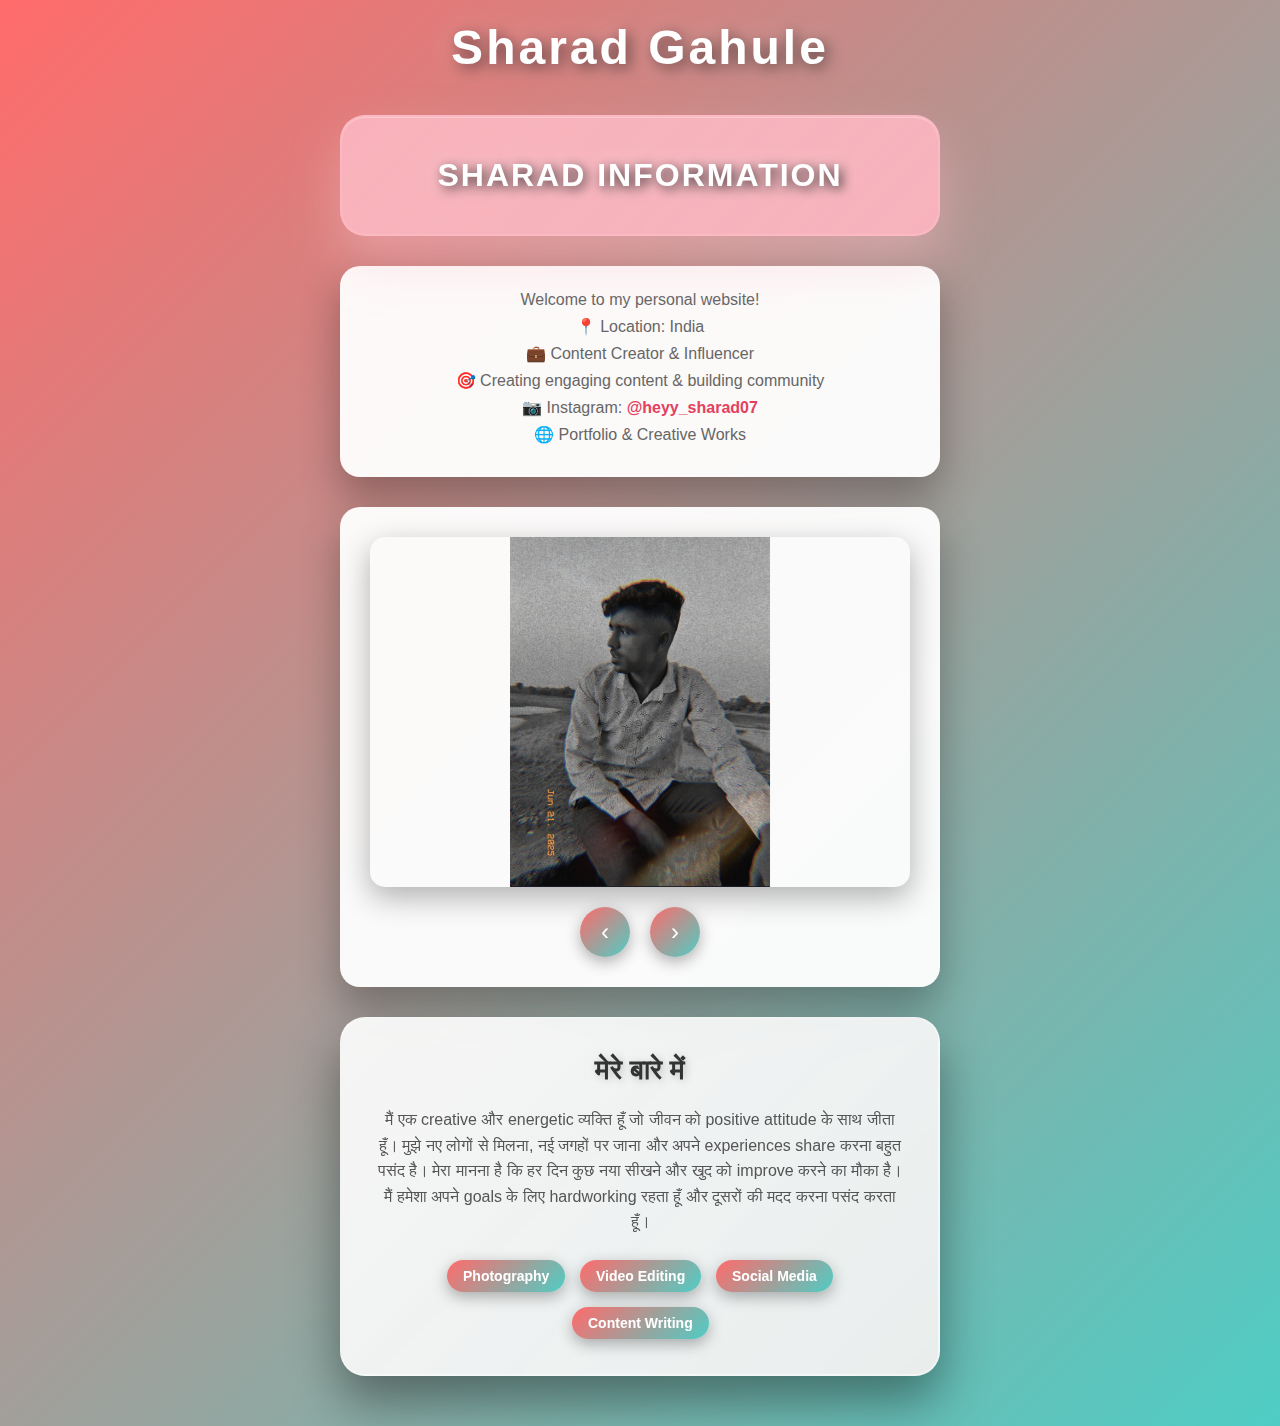
<file: soft/index.html>
<!DOCTYPE html>
<html lang="hi">
<head>
    <meta charset="UTF-8">
    <meta name="viewport" content="width=device-width, initial-scale=1.0">
    <title>Sharad Gahule - Portfolio</title>
    <link rel="stylesheet" href="style.css">
</head>
<body>
    <div class="container">
        <h1 class="main-title">Sharad Gahule</h1>
        <div class="title-section">
            <h3 class="animated-title">SHARAD INFORMATION</h3>
        </div>
        <div class="info-section">
            <div class="profile">
                <p>Welcome to my personal website!</p>
                <p>📍 Location: India</p>
                <p>💼 Content Creator & Influencer</p>
                <p>🎯 Creating engaging content & building community</p>
                <p>📷 Instagram: <a href="https://instagram.com/heyy_sharad07" target="_blank" class="insta-link">@heyy_sharad07</a></p>
                <p>🌐 Portfolio & Creative Works</p>
            </div>
        </div>
        <div class="photo-slider">
            <div class="photo-container">
                <img src="photos/photo1.jpg" alt="Sharad Photo 1" class="photo active">
                <img src="photos/photo2.jpg" alt="Sharad Photo 2" class="photo">
                <img src="photos/photo3.jpg" alt="Sharad Photo 3" class="photo">
                <img src="photos/photo4.jpg" alt="Sharad Photo 4" class="photo">
                <img src="photos/photo5.jpg" alt="Sharad Photo 5" class="photo">
            </div>
            <div class="slider-controls">
                <button class="prev">‹</button>
                <button class="next">›</button>
            </div>
        </div>
        <div class="about-section">
            <div class="about-card">
                <h3 class="about-title">मेरे बारे में</h3>
                <p class="about-text">मैं एक creative और energetic व्यक्ति हूँ जो जीवन को positive attitude के साथ जीता हूँ। मुझे नए लोगों से मिलना, नई जगहों पर जाना और अपने experiences share करना बहुत पसंद है। मेरा मानना है कि हर दिन कुछ नया सीखने और खुद को improve करने का मौका है। मैं हमेशा अपने goals के लिए hardworking रहता हूँ और दूसरों की मदद करना पसंद करता हूँ।</p>
                <div class="skills-container">
                    <span class="skill-tag">Photography</span>
                    <span class="skill-tag">Video Editing</span>
                    <span class="skill-tag">Social Media</span>
                    <span class="skill-tag">Content Writing</span>
                </div>
            </div>
        </div>
    </div>

    <script src="script.js"></script>
</body>
</html>
</file>
<file: soft/style.css>
* {
    margin: 0;
    padding: 0;
    box-sizing: border-box;
}

body {
    font-family: Arial, sans-serif;
    background: linear-gradient(135deg, #ff6b6b 0%, #4ecdc4 25%, #45b7d1 50%, #96ceb4 75%, #ffeaa7 100%);
    background-size: 400% 400%;
    animation: gradientMove 8s ease infinite;
    min-height: 100vh;
    overflow-x: hidden;
}

.container {
    max-width: 1200px;
    margin: 0 auto;
    padding: 20px;
}

.main-title {
    text-align: center;
    color: white;
    margin-bottom: 40px;
    font-size: 48px;
    font-weight: bold;
    text-shadow: 4px 4px 15px rgba(0, 0, 0, 0.6), 0 0 30px rgba(255,255,255,0.3);
    transform: perspective(1000px) rotateX(0deg) rotateY(0deg);
    animation: mainTitle3D 5s ease-in-out infinite;
    letter-spacing: 3px;
    color: white;
    animation: mainTitle3D 5s ease-in-out infinite, titleGlow 3s ease-in-out infinite;
}

.info-section {
    background: rgba(255, 255, 255, 0.95);
    border-radius: 20px;
    padding: 25px;
    box-shadow: 0 20px 40px rgba(0, 0, 0, 0.3);
    max-width: 600px;
    margin: 0 auto 30px auto;
}

.title-section {
    background: linear-gradient(135deg, rgba(255,192,203,0.8), rgba(255,182,193,0.9));
    border-radius: 25px;
    padding: 40px 20px;
    margin: 0 auto 30px auto;
    max-width: 600px;
    backdrop-filter: blur(10px);
    border: 2px solid rgba(255,192,203,0.5);
    box-shadow: 0 25px 50px rgba(255,192,203,0.4), inset 0 1px 0 rgba(255,255,255,0.3);
}

.animated-title {
    font-size: 32px;
    font-weight: bold;
    text-align: center;
    margin: 0;
    transform: perspective(1000px) rotateX(0deg) rotateY(0deg);
    animation: title3D 4s ease-in-out infinite;
    text-shadow: 3px 3px 12px rgba(0, 0, 0, 0.5);
    color: white;
    text-shadow: 3px 3px 12px rgba(0, 0, 0, 0.8), 0 0 20px rgba(255,255,255,0.5);
    animation: title3D 4s ease-in-out infinite;
    letter-spacing: 2px;
}

.profile p {
    color: #666;
    font-size: 16px;
    margin-bottom: 8px;
    text-align: center;
}

.insta-link {
    color: #E4405F;
    text-decoration: none;
    font-weight: bold;
    transition: all 0.3s ease;
    transform: perspective(1000px) rotateX(0deg);
}

.insta-link:hover {
    color: #C13584;
    text-shadow: 0 0 10px rgba(196, 53, 132, 0.5);
    transform: perspective(1000px) rotateX(-5deg) scale(1.1);
}

.about-section {
    margin: 30px auto;
    max-width: 600px;
    perspective: 1000px;
}

.about-card {
    background: linear-gradient(135deg, rgba(255,255,255,0.9), rgba(240,240,240,0.95));
    border-radius: 25px;
    padding: 35px;
    box-shadow: 0 25px 50px rgba(0,0,0,0.4);
    transform: perspective(1000px) rotateX(0deg) rotateY(0deg);
    animation: aboutCard3D 6s ease-in-out infinite;
    border: 2px solid rgba(255,255,255,0.3);
    backdrop-filter: blur(10px);
}

.about-title {
    font-size: 28px;
    color: #333;
    text-align: center;
    margin-bottom: 20px;
    transform: perspective(1000px) rotateX(0deg);
    animation: titleFloat 4s ease-in-out infinite;
    text-shadow: 2px 2px 8px rgba(0,0,0,0.2);
}

.about-text {
    font-size: 16px;
    color: #555;
    line-height: 1.6;
    text-align: center;
    margin-bottom: 25px;
    transform: perspective(1000px) translateZ(0px);
    animation: textFloat 5s ease-in-out infinite;
}

.skills-container {
    display: flex;
    justify-content: center;
    gap: 15px;
    flex-wrap: wrap;
}

.skill-tag {
    background: linear-gradient(135deg, #ff6b6b, #4ecdc4);
    color: white;
    padding: 8px 16px;
    border-radius: 20px;
    font-size: 14px;
    font-weight: bold;
    transform: perspective(1000px) rotateX(0deg) rotateY(0deg);
    animation: skillFloat 3s ease-in-out infinite;
    box-shadow: 0 5px 15px rgba(0,0,0,0.3);
    transition: all 0.3s ease;
}

.skill-tag:hover {
    transform: perspective(1000px) rotateX(-10deg) rotateY(10deg) scale(1.1);
}

.photo-slider {
    background: rgba(255, 255, 255, 0.95);
    border-radius: 20px;
    padding: 30px;
    box-shadow: 0 20px 40px rgba(0, 0, 0, 0.3);
    max-width: 600px;
    margin: 0 auto;
}

.photo-container {
    position: relative;
    height: 350px;
    border-radius: 15px;
    box-shadow: 0 10px 30px rgba(0, 0, 0, 0.3);
    overflow: hidden;
    margin-bottom: 20px;
}

.photo {
    position: absolute;
    width: 100%;
    height: 100%;
    object-fit: contain;
    opacity: 0;
    transform: perspective(1000px) rotateY(90deg) scale(0.8);
    transition: all 0.6s cubic-bezier(0.25, 0.46, 0.45, 0.94);
}

.photo.active {
    opacity: 1;
    transform: perspective(1000px) rotateY(0deg) scale(1);
}

.slider-controls {
    display: flex;
    justify-content: center;
    gap: 20px;
}

.prev, .next {
    width: 50px;
    height: 50px;
    border: none;
    background: linear-gradient(135deg, #ff6b6b, #4ecdc4);
    color: white;
    border-radius: 50%;
    cursor: pointer;
    font-size: 24px;
    transition: all 0.3s ease;
    transform: perspective(1000px) rotateX(0deg);
    box-shadow: 0 5px 15px rgba(0,0,0,0.3);
}

.prev:hover, .next:hover {
    transform: perspective(1000px) rotateX(-15deg) scale(1.1);
    box-shadow: 0 10px 20px rgba(0, 0, 0, 0.3);
}

@media (max-width: 768px) {
    .container {
        padding: 10px;
    }
    
    .main-title {
        font-size: 40px;
        margin-bottom: 30px;
        letter-spacing: 2px;
    }
    
    .info-section {
        padding: 20px;
        margin-bottom: 20px;
    }
    
    .title-section {
        padding: 30px 15px;
        margin-bottom: 20px;
    }
    
    .animated-title {
        font-size: 28px;
        letter-spacing: 1px;
    }
    
    .profile p {
        font-size: 15px;
    }
    
    .about-section {
        margin: 20px auto;
    }
    
    .about-card {
        padding: 25px;
    }
    
    .about-title {
        font-size: 24px;
    }
    
    .about-text {
        font-size: 15px;
    }
    
    .skill-tag {
        padding: 6px 12px;
        font-size: 13px;
    }
    
    .photo-slider {
        padding: 20px;
    }
    
    .photo-container {
        height: 250px;
    }
    
    .prev, .next {
        width: 40px;
        height: 40px;
        font-size: 20px;
    }
}

@media (max-width: 480px) {
    .main-title {
        font-size: 36px;
        letter-spacing: 1px;
    }
    
    .info-section {
        padding: 15px;
        margin-bottom: 15px;
    }
    
    .title-section {
        padding: 25px 10px;
        margin-bottom: 15px;
    }
    
    .animated-title {
        font-size: 24px;
        letter-spacing: 1px;
    }
    
    .profile p {
        font-size: 14px;
    }
    
    .about-section {
        margin: 15px auto;
    }
    
    .about-card {
        padding: 20px;
    }
    
    .about-title {
        font-size: 22px;
    }
    
    .about-text {
        font-size: 14px;
    }
    
    .skill-tag {
        padding: 5px 10px;
        font-size: 12px;
    }
    
    .photo-slider {
        padding: 15px;
    }
    
    .photo-container {
        height: 200px;
    }
    
    .prev, .next {
        width: 35px;
        height: 35px;
        font-size: 18px;
    }
}

@media (hover: none) and (pointer: coarse) {
    .prev:hover, .next:hover {
        transform: perspective(1000px) rotateX(0deg) scale(1);
        box-shadow: none;
    }
}

/* Animation keyframes */
@keyframes slideIn {
    from {
        transform: perspective(1000px) rotateY(-90deg) translateZ(-200px);
        opacity: 0;
    }
    to {
        transform: perspective(1000px) rotateY(0deg) translateZ(0px);
        opacity: 1;
    }
}

@keyframes slideOut {
    from {
        transform: perspective(1000px) rotateY(0deg) translateZ(0px);
        opacity: 1;
    }
    to {
        transform: perspective(1000px) rotateY(90deg) translateZ(-200px);
        opacity: 0;
    }
}

@keyframes title3D {
    0% {
        transform: perspective(1000px) rotateX(0deg) rotateY(0deg) translateZ(0px);
    }
    25% {
        transform: perspective(1000px) rotateX(10deg) rotateY(-5deg) translateZ(20px);
    }
    50% {
        transform: perspective(1000px) rotateX(0deg) rotateY(10deg) translateZ(30px);
    }
    75% {
        transform: perspective(1000px) rotateX(-10deg) rotateY(-5deg) translateZ(20px);
    }
    100% {
        transform: perspective(1000px) rotateX(0deg) rotateY(0deg) translateZ(0px);
    }
}

@keyframes gradientShift {
    0% {
        background-position: 0% 50%;
    }
    50% {
        background-position: 100% 50%;
    }
    100% {
        background-position: 0% 50%;
    }
}

@keyframes mainTitle3D {
    0% {
        transform: perspective(1000px) rotateX(0deg) rotateY(0deg) translateZ(0px) scale(1);
    }
    25% {
        transform: perspective(1000px) rotateX(5deg) rotateY(-10deg) translateZ(30px) scale(1.05);
    }
    50% {
        transform: perspective(1000px) rotateX(-5deg) rotateY(10deg) translateZ(50px) scale(1.1);
    }
    75% {
        transform: perspective(1000px) rotateX(5deg) rotateY(-5deg) translateZ(30px) scale(1.05);
    }
    100% {
        transform: perspective(1000px) rotateX(0deg) rotateY(0deg) translateZ(0px) scale(1);
    }
}

@keyframes titleGlow {
    0% {
        text-shadow: 4px 4px 15px rgba(0, 0, 0, 0.6), 0 0 30px rgba(255,255,255,0.3);
    }
    50% {
        text-shadow: 4px 4px 15px rgba(0, 0, 0, 0.6), 0 0 50px rgba(255,255,255,0.8);
    }
    100% {
        text-shadow: 4px 4px 15px rgba(0, 0, 0, 0.6), 0 0 30px rgba(255,255,255,0.3);
    }
}

@keyframes gradientMove {
    0% {
        background-position: 0% 50%;
    }
    50% {
        background-position: 100% 50%;
    }
    100% {
        background-position: 0% 50%;
    }
}

@keyframes aboutCard3D {
    0% {
        transform: perspective(1000px) rotateX(0deg) rotateY(0deg) translateZ(0px);
    }
    33% {
        transform: perspective(1000px) rotateX(5deg) rotateY(-5deg) translateZ(20px);
    }
    66% {
        transform: perspective(1000px) rotateX(-5deg) rotateY(5deg) translateZ(30px);
    }
    100% {
        transform: perspective(1000px) rotateX(0deg) rotateY(0deg) translateZ(0px);
    }
}

@keyframes titleFloat {
    0%, 100% {
        transform: perspective(1000px) rotateX(0deg) translateY(0px);
    }
    50% {
        transform: perspective(1000px) rotateX(5deg) translateY(-5px);
    }
}

@keyframes textFloat {
    0%, 100% {
        transform: perspective(1000px) translateZ(0px) translateY(0px);
    }
    50% {
        transform: perspective(1000px) translateZ(10px) translateY(-3px);
    }
}

@keyframes skillFloat {
    0%, 100% {
        transform: perspective(1000px) rotateX(0deg) rotateY(0deg) translateZ(0px);
    }
    25% {
        transform: perspective(1000px) rotateX(5deg) rotateY(-3deg) translateZ(10px);
    }
    75% {
        transform: perspective(1000px) rotateX(-3deg) rotateY(5deg) translateZ(15px);
    }
}
</file>
